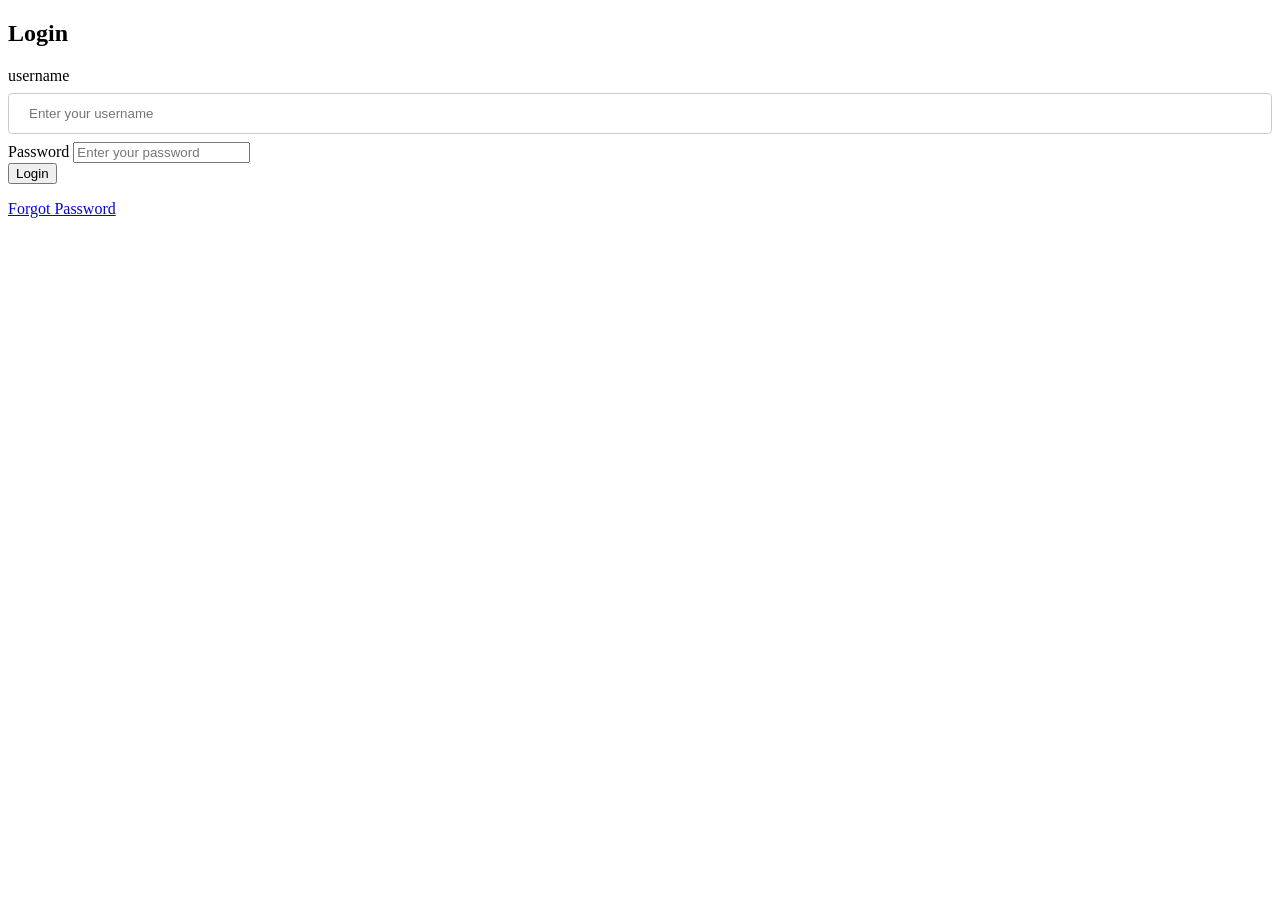
<file: index.html>
<!DOCTYPE html>
<html lang="en">
    <head>
        <meta charset="UTF-8">
        <meta name="viewport" content="width=device-width, initial-scale=1.0">
        <title>Login Form</title>
        <link rel="stylesheet" href="body.css">

        
    </head>

    <body>

        <div class="login-container">
            <h2>Login</h2>

            <form id="loginForm" action="proses.php" method="POST">

                <div class="input-group">
                    <label>username</label>
                    <input type="text" id="username" name="username" placeholder="Enter your username" required>
                </div>
                <div class="input-group">
                    <label>Password</label>
                    <input type="password" id="password" name="password" placeholder="Enter your password" required>
                </div>

                <button onclick="proseslogin()" type="button" class="login-btn">Login</button>

                <div class="extra-links">
                    <p><a href="#">Forgot Password</a></p>
                </div>

            </form>
        </div>
        <script src="script.js"></script>
    </body>
</html>
</file>
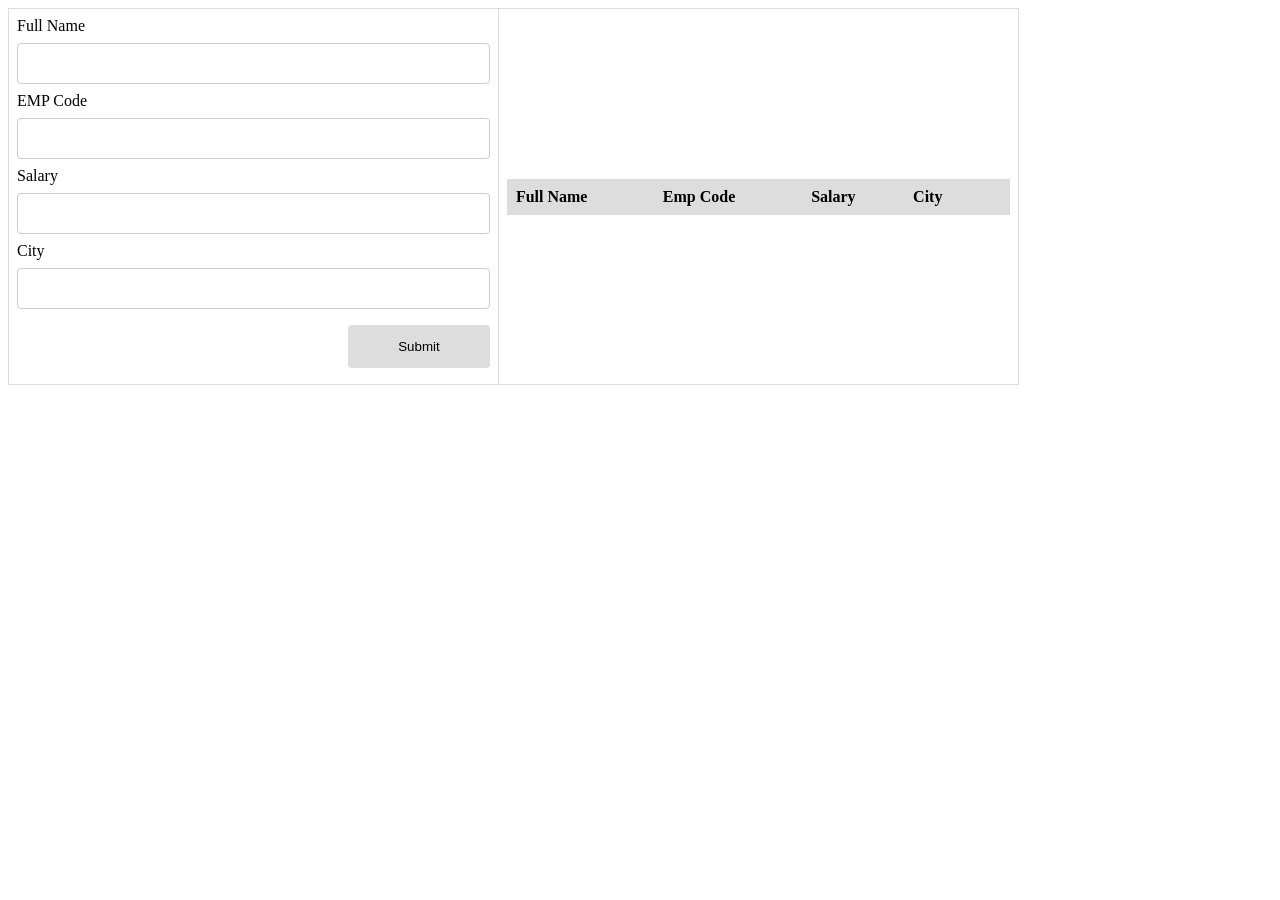
<file: dashboard.html>
<!DOCTYPE html>
<html>

<head>
    <title>
        Html CRUD with pure javascript
    </title>
    <link rel="stylesheet" href="body.css">
</head>

<body>
    <table>
        <tr>
            <td>
                <form>
                    <div>
                        <label>Full Name</label>
                        <input type="text" name="fullname" id="fullName">
                    </div>
                    <div>
                        <label>EMP Code</label>
                        <input type="text" name="emp" id="empCode">
                    </div>
                    <div>
                        <label>Salary</label>
                        <input type="text" name="salary" id="salary">
                    </div>
                    <div>
                        <label>City</label>
                        <input type="text" name="city" id="city">
                    </div>
                    <div class="form-action-buttons">
                        <input type="submit" value="Submit">
                    </div>
                </form>
            </td>
            <td>
                <table class="list" id="employeeList">
                    <thead>
                        <tr>
                            <th>Full Name</th>
                            <th>Emp Code</th>
                            <th>Salary</th>
                            <th>City</th>
                            <th></th>
                        </tr>
                    </thead>
                    <tbody>
                        
                    </tbody>
                </table>
            </td>
        </tr>
    </table>
    <script src="script.js"></script>
</body>
</html>
</file>
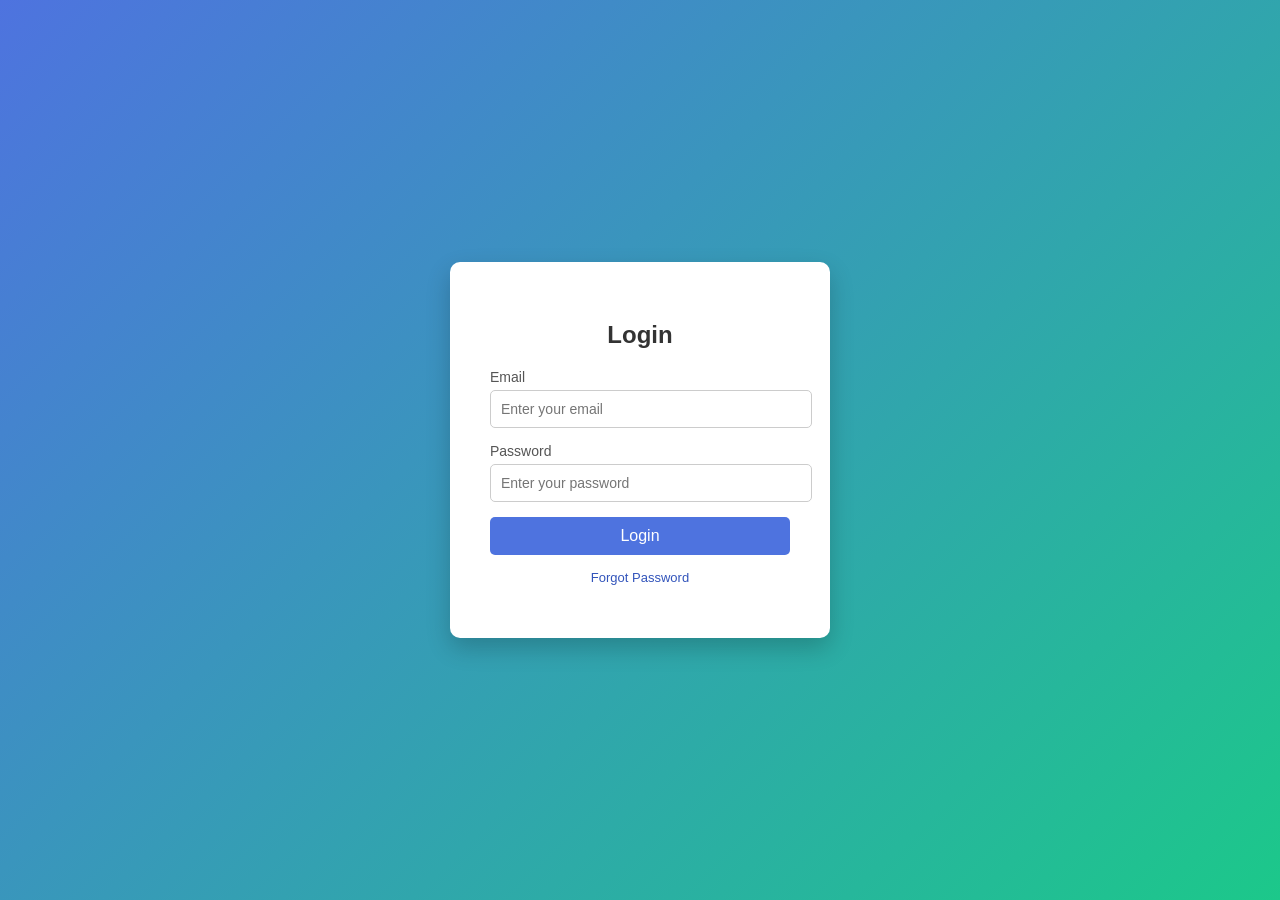
<file: login.html>
<!DOCTYPE html>
<html lang="en">
    <head>
        <meta charset="UTF-8">
        <meta name="viewport" content="width=device-width, initial-scale=1.0">
        <title>Login Form</title>

        <style>
    body {
        margin: 0;
        font-family: Arial, sans-serif;
        background: linear-gradient(135deg, #4e73df, #1cc88a);
        height: 100vh;
        display: flex;
        justify-content: center;
        align-items: center;
    }

    .login-container {
        background: #ffffff;
        padding: 40px;
        border-radius: 10px;
        box-shadow: 0 10px 25px rgba(0, 0, 0, 0.2);
        width: 300px;
    }

    .login-container h2 {
        text-align: center;
        margin-bottom: 20px;
        color: #333;
    }

    .input-group {
        margin-bottom: 15px;
    }

    .input-group label {
        display: block;
        font-size: 14px;
        margin-bottom: 5px;
        color: #555;
    }

    .input-group input {
        width: 100%;
        padding: 10px;
        border: 1px solid #ccc;
        border-radius: 5px;
        font-size: 14px;
    }

    .input-group input:focus {
        border-color: #4e73df;
        outline: none;
    }

    .login-btn {
        width: 100%;
        padding: 10px;
        border: none;
        background: #4e73df;
        color: white;
        font-size: 16px;
        border-radius: 5px;
        cursor: pointer;
        transition: 0.3s;
    }

    .login-btn:hover {
        background: #294fc4;
    }

    .extra-links {
        text-align: center;
        margin-top: 15px;
        font-size: 13px;
    }

    .extra-links a {
        color: #3254bb;
        text-decoration: none;
    }

    .extra-links a:hover {
        text-decoration: underline;
    }
        </style>
    </head>

    <body>

        <div class="login-container">
            <h2>Login</h2>

            <form>
                <div class="input-group">
                    <label>Email</label>
                    <input type="email" placeholder="Enter your email" required>
                </div>
                <div class="input-group">
                    <label>Password</label>
                    <input type="password" placeholder="Enter your password" required>
                </div>

                <button type="submit" class="login-btn">Login</button>

                <div class="extra-links">
                    <p><a href="#">Forgot Password</a></p>
                </div>
            </form>
        </div>
    </body>
</html>
</file>
<file: body.css>
body > table{
    width: 80%;
}

table{
    border-collapse: collapse;
}
table.list{
    width:100%;
}

td, th {
    border: 1px solid #dddddd;
    text-align: left;
    padding: 8px;
}
tr:nth-child(even),table.list thead>tr {
    background-color: #dddddd;
}

input[type=text], input[type=number] {
    width: 100%;
    padding: 12px 20px;
    margin: 8px 0;
    display: inline-block;
    border: 1px solid #ccc;
    border-radius: 4px;
    box-sizing: border-box;
}

input[type=submit]{
    width: 30%;
    background-color: #ddd;
    color: #000;
    padding: 14px 20px;
    margin: 8px 0;
    border: none;
    border-radius: 4px;
    cursor: pointer;
}

form div.form-action-buttons{
    text-align: right;
}

a{
    cursor: pointer;
    text-decoration: underline;
    color: #0000ee;
    margin-right: 4px;
}

label.validation-error{
    color:   red;
    margin-left: 5px;
}

.hide{
    display:none;
}
</file>
